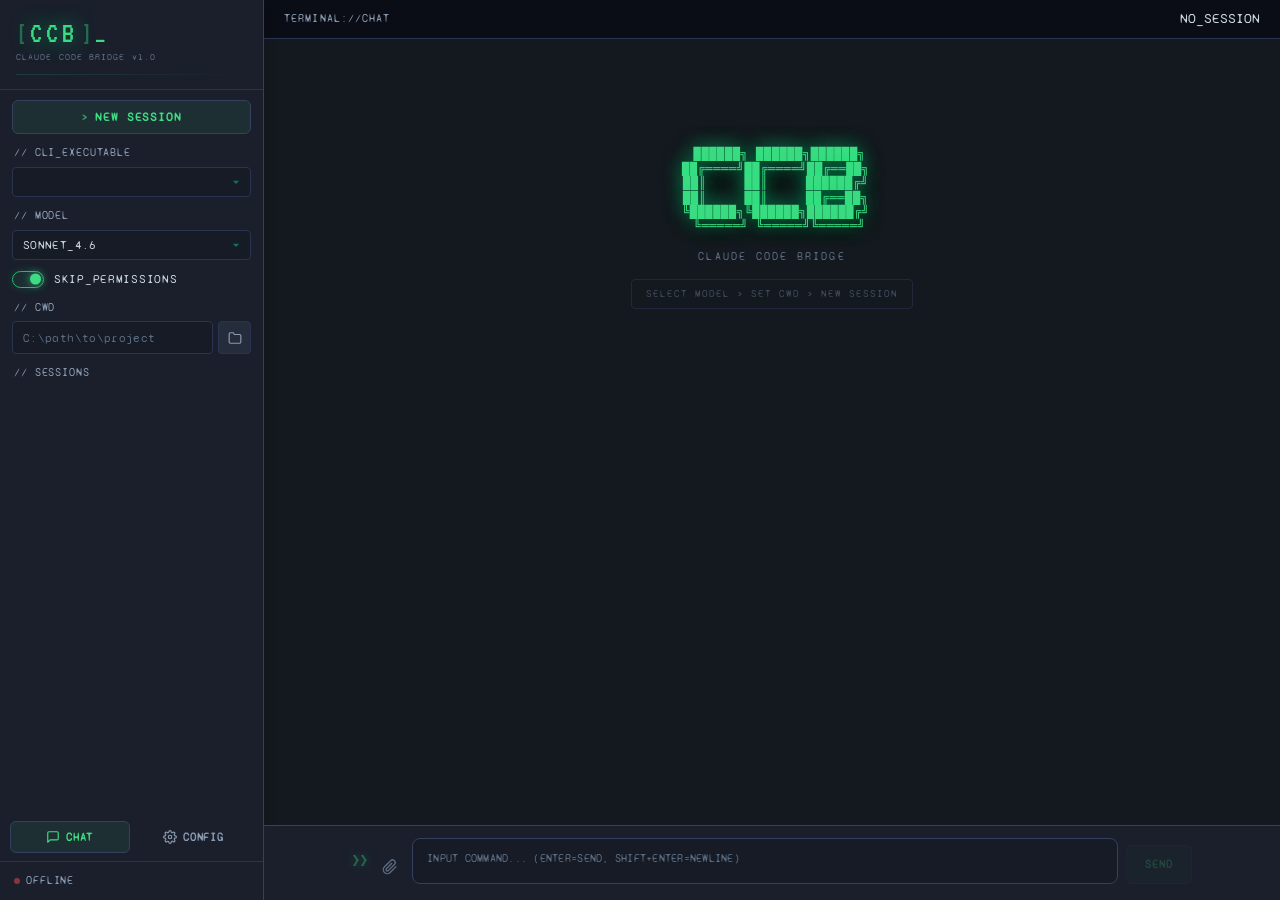
<file: gui/static/index.html>
<!DOCTYPE html>
<html lang="zh-CN">
<head>
  <meta charset="UTF-8">
  <meta name="viewport" content="width=device-width, initial-scale=1.0">
  <title>CCB GUI</title>
  <link rel="preconnect" href="https://fonts.googleapis.com">
  <link rel="preconnect" href="https://fonts.gstatic.com" crossorigin>
  <link href="https://fonts.googleapis.com/css2?family=Syne:wght@400;500;600;700;800&family=Syne+Mono&family=VT323&display=swap" rel="stylesheet">
  <link rel="stylesheet" href="/static/style.css">
</head>
<body>
  <div class="scanlines" aria-hidden="true"></div>
  <div class="crt-vignette" aria-hidden="true"></div>

  <div class="app">
    <!-- 侧边栏 -->
    <aside class="sidebar">
      <div class="sidebar-header">
        <div class="logo-row">
          <span class="logo-bracket">[</span>
          <span class="logo-text">CCB</span>
          <span class="logo-bracket">]</span>
          <span class="logo-cursor">_</span>
        </div>
        <p class="logo-sub">CLAUDE CODE BRIDGE v1.0</p>
        <div class="header-line"></div>
      </div>

      <!-- 新建会话 -->
      <div class="sidebar-section">
        <button id="btn-new-session" class="btn btn-primary">
          <span class="btn-prefix">&gt;</span> NEW SESSION
        </button>
      </div>

      <!-- CLI 选择 -->
      <div class="sidebar-section">
        <label class="field-label">// CLI_EXECUTABLE</label>
        <select id="cli-select" class="select"></select>
      </div>

      <!-- 模型选择 -->
      <div class="sidebar-section">
        <label class="field-label">// MODEL</label>
        <select id="model-select" class="select">
          <option value="claude-opus-4-6">OPUS_4.6</option>
          <option value="claude-sonnet-4-6" selected>SONNET_4.6</option>
          <option value="claude-haiku-4-6">HAIKU_4.6</option>
        </select>
      </div>

      <!-- 权限模式 -->
      <div class="sidebar-section">
        <label class="toggle-label">
          <span class="toggle-track">
            <input type="checkbox" id="skip-permissions" checked>
            <span class="toggle-indicator"></span>
          </span>
          <span class="toggle-text">SKIP_PERMISSIONS</span>
        </label>
      </div>

      <!-- 工作目录 -->
      <div class="sidebar-section">
        <label class="field-label">// CWD</label>
        <div class="cwd-wrapper">
          <input id="cwd-input" type="text" class="input cwd-input" placeholder="C:\path\to\project">
          <button id="btn-browse" class="btn-browse" title="浏览目录">
            <svg viewBox="0 0 24 24" width="14" height="14" fill="none" stroke="currentColor" stroke-width="2"><path d="M22 19a2 2 0 0 1-2 2H4a2 2 0 0 1-2-2V5a2 2 0 0 1 2-2h5l2 3h9a2 2 0 0 1 2 2z"></path></svg>
          </button>
        </div>
      </div>

      <!-- 历史会话 -->
      <div class="sidebar-section session-section">
        <label class="field-label">// SESSIONS</label>
        <div id="session-list" class="session-list"></div>
      </div>

      <!-- 导航 -->
      <nav class="nav">
        <button class="nav-btn active" data-page="chat">
          <svg viewBox="0 0 24 24" fill="none" stroke="currentColor" stroke-width="2" stroke-linecap="round" stroke-linejoin="round"><path d="M21 15a2 2 0 0 1-2 2H7l-4 4V5a2 2 0 0 1 2-2h14a2 2 0 0 1 2 2z"></path></svg>
          <span>CHAT</span>
        </button>
        <button class="nav-btn" data-page="config">
          <svg viewBox="0 0 24 24" fill="none" stroke="currentColor" stroke-width="2" stroke-linecap="round" stroke-linejoin="round"><circle cx="12" cy="12" r="3"></circle><path d="M19.4 15a1.65 1.65 0 0 0 .33 1.82l.06.06a2 2 0 0 1 0 2.83 2 2 0 0 1-2.83 0l-.06-.06a1.65 1.65 0 0 0-1.82-.33 1.65 1.65 0 0 0-1 1.51V21a2 2 0 0 1-2 2 2 2 0 0 1-2-2v-.09A1.65 1.65 0 0 0 9 19.4a1.65 1.65 0 0 0-1.82.33l-.06.06a2 2 0 0 1-2.83 0 2 2 0 0 1 0-2.83l.06-.06A1.65 1.65 0 0 0 4.68 15a1.65 1.65 0 0 0-1.51-1H3a2 2 0 0 1-2-2 2 2 0 0 1 2-2h.09A1.65 1.65 0 0 0 4.6 9a1.65 1.65 0 0 0-.33-1.82l-.06-.06a2 2 0 0 1 0-2.83 2 2 0 0 1 2.83 0l.06.06A1.65 1.65 0 0 0 9 4.68a1.65 1.65 0 0 0 1-1.51V3a2 2 0 0 1 2-2 2 2 0 0 1 2 2v.09a1.65 1.65 0 0 0 1 1.51 1.65 1.65 0 0 0 1.82-.33l.06-.06a2 2 0 0 1 2.83 0 2 2 0 0 1 0 2.83l-.06.06A1.65 1.65 0 0 0 19.4 9a1.65 1.65 0 0 0 1.51 1H21a2 2 0 0 1 2 2 2 2 0 0 1-2 2h-.09a1.65 1.65 0 0 0-1.51 1z"></path></svg>
          <span>CONFIG</span>
        </button>
      </nav>

      <!-- 状态栏 -->
      <div class="status-bar">
        <div id="connection-status" class="conn-status">
          <span class="status-dot offline"></span>
          <span class="status-text">OFFLINE</span>
        </div>
        <div id="cost-display" style="display:none" class="cost-row">
          <span class="cost-label">COST</span>
          <span class="cost-value">$<span id="cost-value">0.0000</span></span>
        </div>
      </div>
    </aside>

    <!-- 主内容 -->
    <main class="main">
      <!-- 对话页 -->
      <div id="page-chat" class="page active">
        <div class="chat-topbar">
          <span class="topbar-label">TERMINAL://CHAT</span>
          <span id="topbar-model" class="topbar-model">NO_SESSION</span>
        </div>
        <div id="messages" class="messages">
          <div class="welcome-msg">
            <pre class="welcome-art">
  ██████╗ ██████╗██████╗
 ██╔════╝██╔════╝██╔══██╗
 ██║     ██║     ██████╔╝
 ██║     ██║     ██╔══██╗
 ╚██████╗╚██████╗██████╔╝
  ╚═════╝ ╚═════╝╚═════╝</pre>
            <p class="welcome-sub">CLAUDE CODE BRIDGE</p>
            <p class="welcome-hint">SELECT MODEL &gt; SET CWD &gt; NEW SESSION</p>
          </div>
        </div>
        <div class="input-area">
          <div id="attachments-bar" class="attachments-bar" style="display:none"></div>
          <div class="input-wrapper">
            <span class="input-prompt">&gt;&gt;</span>
            <button id="btn-attach" class="btn-attach" title="添加文件">
              <svg viewBox="0 0 24 24" width="16" height="16" fill="none" stroke="currentColor" stroke-width="2"><path d="M21.44 11.05l-9.19 9.19a6 6 0 0 1-8.49-8.49l9.19-9.19a4 4 0 0 1 5.66 5.66l-9.2 9.19a2 2 0 0 1-2.83-2.83l8.49-8.48"></path></svg>
            </button>
            <textarea id="message-input" placeholder="INPUT COMMAND... (ENTER=SEND, SHIFT+ENTER=NEWLINE)" rows="1"></textarea>
            <div class="input-actions">
              <button id="btn-send" class="btn-send" disabled>SEND</button>
              <button id="btn-stop" class="btn-stop">STOP</button>
            </div>
          </div>
          <input type="file" id="file-input" multiple style="display:none">
        </div>
      </div>

      <!-- 配置页 -->
      <div id="page-config" class="page config-page">
        <div class="chat-topbar">
          <span class="topbar-label">TERMINAL://CONFIG</span>
        </div>
        <div class="config-inner">
          <section class="config-section">
            <h3 class="config-title"><span class="title-prefix">[01]</span> ENV_VARS</h3>
            <div class="config-card">
              <div id="env-fields"></div>
              <button id="btn-save-env" class="btn-save">
                <span class="btn-prefix">&gt;</span> WRITE_CONFIG
              </button>
            </div>
          </section>
          <section class="config-section">
            <h3 class="config-title"><span class="title-prefix">[02]</span> SKILLS</h3>
            <div id="skills-list" class="config-card">
              <p class="empty-state">LOADING...</p>
            </div>
          </section>
          <section class="config-section">
            <h3 class="config-title"><span class="title-prefix">[03]</span> AGENTS</h3>
            <div id="agents-list" class="config-card">
              <p class="empty-state">LOADING...</p>
            </div>
          </section>
        </div>
      </div>
    </main>
  </div>

  <!-- 目录选择器弹窗 -->
  <div id="dir-picker-overlay" class="picker-overlay" style="display:none">
    <div class="picker-modal">
      <div class="picker-header">
        <span class="picker-title">// SELECT_DIRECTORY</span>
        <button id="picker-close" class="picker-close">[X]</button>
      </div>
      <div class="picker-path">
        <button id="picker-up" class="picker-up" title="上级目录">
          <svg viewBox="0 0 24 24" width="14" height="14" fill="none" stroke="currentColor" stroke-width="2"><polyline points="15 18 9 12 15 6"></polyline></svg>
          <span>UP</span>
        </button>
        <span id="picker-current-path" class="picker-current">/</span>
      </div>
      <div id="picker-list" class="picker-list"></div>
      <div class="picker-footer">
        <button id="picker-select" class="btn btn-primary" style="width:auto; padding:8px 24px;">
          <span class="btn-prefix">&gt;</span> SELECT
        </button>
      </div>
    </div>
  </div>

  <script src="/static/app.js"></script>
</body>
</html>
</file>
<file: static/style.css>
/* CC Bridge — Phosphor Terminal Aesthetic */

*, *::before, *::after {
  margin: 0; padding: 0;
  box-sizing: border-box;
}

:root {
  color-scheme: dark;

  /* ── 背景层次 (仿 VSCode 中灰深色，不是纯黑) ── */
  --bg-void:     #14181f;   /* 最底层 */
  --bg-deep:     #1a1f2b;   /* 侧边栏 */
  --bg-surface:  #1e2432;   /* 卡片/面板 */
  --bg-raised:   #252d3d;   /* 悬浮/代码块 */
  --bg-hover:    #2c3548;   /* hover 状态 */
  --bg-input:    #161b26;   /* 输入框 */

  /* ── 边框 (实色，清晰可见) ── */
  --border-dim:  #2a3450;   /* 次要边框 */
  --border:      #354060;   /* 常规边框 */
  --border-glow: #3eb489;   /* 高亮边框 */

  /* ── 绿色强调色 (只用于交互元素，不用于正文) ── */
  --green:       #3ddc84;
  --green-dim:   #2eb574;
  --green-faint: rgba(61, 220, 132, 0.08);
  --green-glow:  0 0 12px rgba(61, 220, 132, 0.22);
  --accent-rgb:  0, 255, 150;   /* 霓虹色调，亮色主题下替换为深绿 */

  --cyan:        #56d0e8;
  --cyan-dim:    #56d0e8;

  --amber:       #e8a730;
  --red:         #f05050;
  --red-dim:     rgba(240, 80, 80, 0.5);

  /* ── 文字 (中性白灰，高对比，不带色彩) ── */
  --text-bright: #e4eaf2;   /* 标题/高亮文字  ~11:1 */
  --text-base:   #c8d3de;   /* 正文          ~8:1  */
  --text-muted:  #8a9bb0;   /* 次要文字      ~4.5:1 */
  --text-ghost:  #5c6d82;   /* 辅助/placeholder */

  --code-bg:     #161b26;
  --tool-bg:     #1a1f2b;

  --font-ui:    'Syne', system-ui, sans-serif;
  --font-mono:  'Syne Mono', 'JetBrains Mono', 'Share Tech Mono', Consolas, monospace;
  --font-retro: 'VT323', var(--font-mono);
  --ui-scale: 1;

  --ease-spring: cubic-bezier(0.34, 1.56, 0.64, 1);
  --ease-out:    cubic-bezier(0.4, 0, 0.2, 1);
  --t-fast:  0.12s;
  --t-base:  0.22s;

  --radius-xl: 14px;
  --radius-lg: 10px;
  --radius:     8px;
  --radius-sm:  6px;
  --radius-xs:  4px;

  --sidebar-w: 264px;
}

html.light-theme {
  color-scheme: light;

  --bg-void:     #f5f6f9;
  --bg-deep:     #edeef2;
  --bg-surface:  #ffffff;
  --bg-raised:   #f0f1f5;
  --bg-hover:    #e6e8ed;
  --bg-input:    #f8f8fb;

  --border-dim:  #e1e3e9;
  --border:      #cdd1d9;
  --border-glow: #0e9464;

  --green:       #0e9464;
  --green-dim:   #12a572;
  --green-faint: rgba(14, 148, 100, 0.06);
  --green-glow:  0 0 0 3px rgba(14, 148, 100, 0.09);
  --accent-rgb:  14, 148, 100;

  --cyan:        #0884a4;
  --cyan-dim:    #0884a4;

  --amber:       #b07c14;
  --red:         #d63a48;
  --red-dim:     rgba(214, 58, 72, 0.38);

  --text-bright: #191c24;
  --text-base:   #3b4150;
  --text-muted:  #6b7182;
  --text-ghost:  #9ca1ae;

  --code-bg:     #f3f4f7;
  --tool-bg:     #f7f8fa;
}

/* ─── Base ──────────────────────────────────────────────────── */
html, body {
  height: 100%;
  font-family: var(--font-mono);
  font-size: 14px;
  line-height: 1.6;
  background: var(--bg-void);
  color: var(--text-base);
  overflow: hidden;
  -webkit-font-smoothing: antialiased;
}

::-webkit-scrollbar { width: 4px; height: 4px; }
::-webkit-scrollbar-track { background: transparent; }
::-webkit-scrollbar-thumb { background: rgba(var(--accent-rgb),0.12); border-radius: 2px; }
::-webkit-scrollbar-thumb:hover { background: var(--green-dim); }

/* ─── CRT Effects (减弱至基本不可见) ───────────────────────── */
.scanlines {
  display: none;
}

.crt-vignette {
  display: none;
}

/* ─── Layout ────────────────────────────────────────────────── */
.app {
  display: flex;
  height: 100vh;
  position: relative;
}

/* ─── Sidebar ───────────────────────────────────────────────── */
.sidebar {
  width: var(--sidebar-w);
  min-width: var(--sidebar-w);
  background: var(--bg-deep);
  border-right: 1px solid var(--border);
  display: flex;
  flex-direction: column;
  overflow: hidden;
  position: relative;
  z-index: 1;
  box-shadow: 2px 0 12px rgba(0, 0, 0, 0.12);
  transition: width var(--t-base), min-width var(--t-base), transform var(--t-base);
}

body.sidebar-collapsed .sidebar {
  width: 0;
  min-width: 0;
  flex-basis: 0;
  border-right: 0;
  box-shadow: none;
}

body.sidebar-collapsed .main {
  width: 100%;
  flex-basis: 100%;
}

/* ─── Sidebar Header ────────────────────────────────────────── */
.sidebar-header {
  padding: 18px 16px 14px;
  border-bottom: 1px solid var(--border-dim);
}

.sidebar-title-row {
  display: flex;
  align-items: center;
  justify-content: space-between;
  gap: 10px;
  margin-bottom: 4px;
}

.header-actions {
  display: inline-flex;
  align-items: center;
  gap: 6px;
  flex-shrink: 0;
}

.logo-row {
  display: flex;
  align-items: baseline;
  gap: 3px;
  min-width: 0;
}

.logo-bracket {
  font-family: var(--font-retro);
  font-size: 28px;
  color: var(--green-dim);
  opacity: 0.5;
  line-height: 1;
}

.logo-text {
  font-family: var(--font-retro);
  font-size: 30px;
  color: var(--green);
  letter-spacing: 4px;
  line-height: 1;
  text-shadow: 0 0 20px rgba(var(--accent-rgb),0.6), 0 0 40px rgba(var(--accent-rgb),0.2);
}

.logo-cursor {
  font-family: var(--font-retro);
  font-size: 26px;
  color: var(--green);
  animation: blink 1.1s step-end infinite;
  line-height: 1;
}

@keyframes blink {
  0%, 100% { opacity: 1; }
  50%       { opacity: 0; }
}

.logo-sub {
  font-family: var(--font-mono);
  font-size: 9px;
  color: var(--text-ghost);
  letter-spacing: 0.12em;
  margin-top: 2px;
}

.header-line {
  height: 1px;
  margin-top: 10px;
  background: linear-gradient(90deg, var(--green-dim) 0%, transparent 100%);
  opacity: 0.2;
}

/* ─── Sidebar Section ───────────────────────────────────────── */
.sidebar-section { padding: 10px 12px 0; }

.compact-runtime-section {
  padding-top: 8px;
}

.runtime-panel {
  border: 1px solid var(--border-dim);
  border-radius: var(--radius-xs);
  background: rgba(255,255,255,0.015);
}

.runtime-summary {
  min-height: 32px;
  display: grid;
  grid-template-columns: auto minmax(0, 1fr) auto;
  align-items: center;
  gap: 8px;
  padding: 7px 9px;
  color: var(--text-base);
  cursor: pointer;
  font-family: var(--font-mono);
  font-size: 11px;
  list-style: none;
}

.runtime-summary::-webkit-details-marker {
  display: none;
}

.runtime-summary::before {
  content: '▸';
  color: var(--green);
}

.runtime-panel[open] .runtime-summary::before {
  content: '▾';
}

.runtime-summary span:first-child {
  min-width: 0;
  white-space: nowrap;
}

.runtime-summary-value {
  color: var(--text-ghost);
  font-size: 9px;
  white-space: nowrap;
}

.runtime-panel-body {
  display: grid;
  gap: 7px;
  padding: 2px 9px 10px;
  min-width: 0;
}

.runtime-panel-body .field-label {
  margin: 4px 0 -2px;
  padding-left: 0;
  font-size: 10px;
}

.runtime-toggle {
  margin-top: 4px;
}

.field-label {
  display: block;
  font-family: var(--font-mono);
  font-size: 11px;
  font-weight: 500;
  color: var(--text-muted);
  letter-spacing: 0.08em;
  margin-bottom: 5px;
  padding-left: 2px;
}

/* ─── Toggle ────────────────────────────────────────────────── */
.toggle-label {
  display: flex !important;
  align-items: center;
  gap: 10px;
  cursor: pointer;
}

.toggle-track {
  position: relative;
  width: 32px; height: 17px;
  flex-shrink: 0;
}

.toggle-track input[type="checkbox"] {
  opacity: 0; width: 0; height: 0;
  position: absolute;
}

.toggle-indicator {
  position: absolute; inset: 0;
  background: var(--bg-raised);
  border: 1px solid var(--border);
  border-radius: 9px;
  transition: all var(--t-base) var(--ease-out);
  cursor: pointer;
}

.toggle-indicator::after {
  content: '';
  position: absolute;
  left: 2px; top: 50%;
  transform: translateY(-50%);
  width: 11px; height: 11px;
  background: var(--text-muted);
  border-radius: 50%;
  transition: all var(--t-base) var(--ease-spring);
}

.toggle-track input:checked ~ .toggle-indicator {
  background: var(--green-faint);
  border-color: var(--green-dim);
  box-shadow: 0 0 8px rgba(var(--accent-rgb),0.15);
}

.toggle-track input:checked ~ .toggle-indicator::after {
  left: calc(100% - 13px);
  background: var(--green);
  box-shadow: 0 0 8px var(--green-dim);
}

.toggle-text {
  font-family: var(--font-mono);
  font-size: 12px;
  color: var(--text-base);
  letter-spacing: 0.06em;
}

.icon-toggle {
  width: 34px;
  height: 34px;
  display: inline-flex;
  align-items: center;
  justify-content: center;
  background: var(--bg-raised);
  border: 1px solid var(--border-dim);
  border-radius: var(--radius-xs);
  color: var(--text-base);
  cursor: pointer;
  padding: 0;
  transition: all var(--t-fast);
  flex-shrink: 0;
}

.icon-toggle:hover {
  background: var(--green-faint);
  border-color: var(--green-dim);
  color: var(--green);
}

.icon-toggle > span:not(.theme-toggle-icon) {
  font-family: var(--font-mono);
  font-size: 14px;
  font-weight: 700;
}

.theme-toggle {
  width: 34px;
  height: 34px;
}

.theme-toggle-icon {
  width: 18px;
  height: 18px;
  display: inline-flex;
  align-items: center;
  justify-content: center;
  flex-shrink: 0;
}

.theme-icon-moon { display: none; }
.theme-icon-sun { display: block; }
html.light-theme .theme-icon-moon { display: block; }
html.light-theme .theme-icon-sun { display: none; }

/* ─── Buttons ───────────────────────────────────────────────── */
.btn {
  display: inline-flex;
  align-items: center;
  justify-content: center;
  gap: 6px;
  padding: 9px 16px;
  border: 1px solid transparent;
  border-radius: var(--radius-sm);
  font-size: 12px;
  font-weight: 600;
  font-family: var(--font-mono);
  cursor: pointer;
  transition: all var(--t-base) var(--ease-out);
  outline: none;
  letter-spacing: 0.08em;
}

.btn-prefix {
  color: inherit;
  opacity: 0.6;
}

.btn-primary {
  width: 100%;
  background: var(--green-faint);
  color: var(--green);
  border-color: var(--border);
}

.btn-primary:hover {
  background: rgba(var(--accent-rgb), 0.11);
  border-color: var(--green-dim);
  box-shadow: var(--green-glow);
  transform: translateY(-1px);
}

.btn-primary:active { transform: translateY(0); }

.btn:disabled {
  opacity: 0.3; cursor: not-allowed;
  transform: none !important; box-shadow: none !important;
}

/* ─── Inputs & Selects ──────────────────────────────────────── */
.input, .select {
  width: 100%;
  background: var(--bg-input);
  border: 1px solid var(--border-dim);
  border-radius: var(--radius-xs);
  padding: 7px 10px;
  font-size: 12px;
  font-family: var(--font-mono);
  color: var(--text-base);
  outline: none;
  letter-spacing: 0.03em;
  transition: all var(--t-fast);
}

.input:focus, .select:focus {
  border-color: var(--green-dim);
  background-color: rgba(var(--accent-rgb),0.02);
  box-shadow: 0 0 0 2px rgba(var(--accent-rgb),0.05);
  color: var(--text-bright);
}

.input::placeholder { color: var(--text-ghost); }
.input:disabled { opacity: 0.4; cursor: not-allowed; }

.select {
  appearance: none;
  background-image: url("data:image/svg+xml,%3Csvg xmlns='http://www.w3.org/2000/svg' width='10' height='10' fill='%2300ff96' viewBox='0 0 16 16'%3E%3Cpath d='M8 11L3 6h10l-5 5z' opacity='0.4'/%3E%3C/svg%3E");
  background-repeat: no-repeat;
  background-position: right 9px center;
  padding-right: 26px;
  cursor: pointer;
}

html.light-theme .select {
  background-image: url("data:image/svg+xml,%3Csvg xmlns='http://www.w3.org/2000/svg' width='10' height='10' fill='%2312a572' viewBox='0 0 16 16'%3E%3Cpath d='M8 11L3 6h10l-5 5z' opacity='0.7'/%3E%3C/svg%3E");
}

.select option { background: var(--bg-raised); color: var(--text-base); }

/* ─── Session List ──────────────────────────────────────────── */
.session-section {
  flex: 1; overflow: hidden;
  display: flex; flex-direction: column; min-height: 0;
}

.session-list {
  flex: 1; overflow-y: auto;
  padding: 2px 2px; margin-top: 3px;
}

.session-search {
  margin-top: 5px;
  margin-bottom: 5px;
  font-size: 12px;
}

.session-empty {
  font-size: 10px; color: var(--text-ghost);
  padding: 10px 6px; letter-spacing: 0.06em;
}

.session-group {
  margin-bottom: 4px;
}

.session-group-header {
  width: 100%;
  display: grid;
  grid-template-columns: 14px minmax(0, 1fr) auto;
  align-items: center;
  gap: 6px;
  padding: 7px 6px;
  border: 1px solid transparent;
  border-radius: var(--radius-xs);
  background: transparent;
  color: var(--text-base);
  cursor: pointer;
  font-family: var(--font-mono);
  text-align: left;
  transition: all var(--t-fast);
}

.session-group-header:hover {
  background: var(--bg-raised);
  border-color: var(--border-dim);
}

.session-group.open > .session-group-header {
  color: var(--text-bright);
}

.session-group-chevron {
  color: var(--green);
  font-size: 11px;
  line-height: 1;
  text-align: center;
}

.session-group-main {
  min-width: 0;
  display: flex;
  flex-direction: column;
  gap: 1px;
}

.session-group-title {
  font-size: 11.5px;
  color: var(--text-base);
  white-space: nowrap;
  overflow: hidden;
  text-overflow: ellipsis;
}

.session-group-path {
  font-size: 9.5px;
  color: var(--text-ghost);
  white-space: nowrap;
  overflow: hidden;
  text-overflow: ellipsis;
}

.session-group-meta {
  color: var(--text-muted);
  font-size: 9.5px;
  white-space: nowrap;
}

.session-group-body {
  margin-top: 2px;
  padding-left: 12px;
  border-left: 1px solid var(--border-dim);
}

.session-item {
  display: flex; align-items: center; gap: 4px;
  padding: 7px 7px;
  border-radius: var(--radius-xs);
  cursor: pointer;
  transition: background var(--t-fast);
  margin-bottom: 1px;
  border-left: 2px solid transparent;
}

.session-item:hover { background: var(--bg-raised); }

.session-item.active {
  background: var(--green-faint);
  border-left-color: var(--green);
}

.session-item-main { flex: 1; min-width: 0; }

.session-item-title {
  font-size: 12px; font-family: var(--font-mono);
  color: var(--text-base);
  white-space: nowrap; overflow: hidden; text-overflow: ellipsis;
  letter-spacing: 0.02em;
}

.session-item.active .session-item-title { color: var(--green); }

.session-item-meta {
  font-size: 10.5px; color: var(--text-muted);
  margin-top: 1px; letter-spacing: 0.04em;
}

.session-item-actions { display: flex; gap: 2px; }

.session-item-delete,
.session-item-rename {
  background: none; border: none;
  color: var(--text-ghost); font-size: 14px;
  cursor: pointer; padding: 0 3px;
  opacity: 0; transition: all var(--t-fast);
  border-radius: 3px; line-height: 1;
}

.session-item:hover .session-item-delete,
.session-item:hover .session-item-rename { opacity: 1; }
.session-item-delete:hover { color: var(--red); background: rgba(255,64,64,0.1); }
.session-item-rename:hover { color: var(--amber); background: rgba(255,191,71,0.1); }

/* ─── Nav ───────────────────────────────────────────────────── */
.nav {
  padding: 8px 10px;
  display: grid;
  grid-template-columns: repeat(auto-fit, minmax(72px, 1fr));
  gap: 4px;
}

.nav-btn {
  display: flex; align-items: center; justify-content: center; gap: 6px;
  padding: 8px 8px;
  border: 1px solid transparent;
  border-radius: var(--radius-sm);
  background: transparent;
  color: var(--text-muted);
  font-size: 11px;
  font-family: var(--font-mono);
  font-weight: 600;
  letter-spacing: 0.06em;
  cursor: pointer;
  transition: all var(--t-fast);
  min-width: 0;
}

.nav-btn span { overflow: hidden; text-overflow: ellipsis; white-space: nowrap; }

.nav-btn:hover {
  background: var(--bg-raised);
  color: var(--text-base);
  border-color: var(--border-dim);
}

.nav-btn.active {
  background: var(--green-faint);
  color: var(--green);
  border-color: var(--border);
}

.nav-btn svg { width: 14px; height: 14px; flex-shrink: 0; }

/* ─── Status Bar ────────────────────────────────────────────── */
.status-bar {
  padding: 10px 14px;
  border-top: 1px solid var(--border-dim);
}

.conn-status {
  display: flex; align-items: center; gap: 6px;
  font-family: var(--font-mono); font-size: 11px; letter-spacing: 0.08em;
}

.status-dot {
  width: 6px; height: 6px; border-radius: 50%;
  flex-shrink: 0;
}

.status-dot.online {
  background: var(--green);
  box-shadow: 0 0 8px var(--green-dim);
  animation: pulse 2s infinite;
}

@keyframes pulse {
  0%, 100% { box-shadow: 0 0 6px var(--green-dim); }
  50%       { box-shadow: 0 0 14px var(--green), 0 0 28px rgba(var(--accent-rgb),0.3); }
}

.status-dot.offline { background: var(--red); opacity: 0.5; }
.status-text { color: var(--text-muted); }

.cost-row {
  display: flex; align-items: center; gap: 8px;
  margin-top: 5px; font-family: var(--font-mono); font-size: 11px;
}

.cost-label { color: var(--text-ghost); letter-spacing: 0.08em; }
.cost-value { color: var(--amber); letter-spacing: 0.04em; }

/* ─── Main ──────────────────────────────────────────────────── */
.main {
  flex: 1; display: flex; flex-direction: column;
  min-width: 0; background: var(--bg-void);
  position: relative;
}

/* ─── Top Bar ───────────────────────────────────────────────── */
.chat-topbar {
  display: flex; align-items: center; justify-content: space-between;
  gap: 8px;
  padding: 8px 20px;
  border-bottom: 1px solid var(--border-dim);
  background: rgba(4, 8, 16, 0.6);
  backdrop-filter: blur(4px);
  position: relative; z-index: 2;
  flex-shrink: 0;
}

.topbar-label {
  font-family: var(--font-mono);
  font-size: 11px;
  color: var(--text-muted);
  letter-spacing: 0.1em;
}

.topbar-meta {
  display: flex;
  align-items: center;
  justify-content: flex-end;
  gap: 8px;
  min-width: 0;
  margin-left: auto;
  font-family: var(--font-mono);
  font-size: 11px;
  letter-spacing: 0.04em;
}

.topbar-meta-item {
  display: inline-flex;
  align-items: center;
  gap: 4px;
  min-width: 0;
  color: var(--text-ghost);
  white-space: nowrap;
}

.topbar-meta-key::after {
  content: ':';
}

.topbar-meta-value {
  color: var(--green-dim);
  overflow: hidden;
  text-overflow: ellipsis;
  max-width: 180px;
}

.topbar-session-copy {
  border: 0;
  background: transparent;
  padding: 0;
  font: inherit;
  letter-spacing: inherit;
  cursor: pointer;
}

.topbar-session-copy:not(:disabled):hover {
  color: var(--amber);
  text-decoration: underline;
  text-underline-offset: 2px;
}

.topbar-session-copy:disabled {
  cursor: default;
  opacity: 0.55;
}

#topbar-session-id {
  max-width: 96px;
}

#topbar-cli {
  max-width: 90px;
}

.topbar-status-summary {
  display: inline-flex;
  align-items: center;
  gap: 8px;
  min-width: 0;
  font-family: var(--font-mono);
  font-size: 11px;
  letter-spacing: 0.04em;
  color: var(--text-ghost);
}

.topbar-status-item {
  color: var(--amber);
  white-space: nowrap;
}

.sidebar-collapse-action {
  display: inline-flex;
  align-items: center;
  justify-content: center;
  width: 24px;
  min-width: 24px;
}

.topbar-action {
  margin-left: 10px;
  border: 1px solid var(--border-dim);
  border-radius: var(--radius-xs);
  background: transparent;
  color: var(--text-muted);
  font-family: var(--font-mono);
  font-size: 10px;
  letter-spacing: 0.08em;
  padding: 4px 7px;
  cursor: pointer;
}

.topbar-action:hover { border-color: var(--amber); color: var(--amber); }

/* ─── Page ──────────────────────────────────────────────────── */
.page {
  display: none; flex: 1; flex-direction: column;
  overflow: hidden; position: relative; z-index: 1;
}

.page.active { display: flex; }

/* ─── Messages ──────────────────────────────────────────────── */
.messages {
  flex: 1; overflow-y: auto;
  padding: 28px 24px;
  scroll-behavior: smooth;
}

/* ─── Welcome ───────────────────────────────────────────────── */
.welcome-msg {
  display: flex; flex-direction: column; align-items: center;
  justify-content: center; gap: 14px;
  padding: 80px 20px 60px;
  text-align: center;
}

.welcome-art {
  font-family: var(--font-mono);
  font-size: 12px;
  line-height: 1.2;
  color: var(--green);
  text-shadow: 0 0 20px rgba(var(--accent-rgb),0.5);
  letter-spacing: 0.05em;
  white-space: pre;
}

.welcome-sub {
  font-family: var(--font-mono);
  font-size: 11px;
  color: var(--text-ghost);
  letter-spacing: 0.2em;
}

.welcome-hint {
  font-family: var(--font-mono);
  font-size: 10px;
  color: var(--text-ghost);
  opacity: 0.6;
  letter-spacing: 0.1em;
  padding: 6px 14px;
  border: 1px solid var(--border-dim);
  border-radius: var(--radius-xs);
}

.welcome-guide {
  display: grid;
  gap: 11px;
  justify-items: center;
  width: min(520px, 100%);
  margin-top: 4px;
  padding: 16px 18px;
  border: 1px solid var(--border);
  border-radius: var(--radius-sm);
  background: color-mix(in srgb, var(--bg-surface) 86%, transparent);
  box-shadow: 0 16px 42px rgba(0,0,0,0.22);
}

.welcome-guide-title {
  font-family: var(--font-mono);
  font-size: 12px;
  font-weight: 700;
  color: var(--text-bright);
  letter-spacing: 0.08em;
}

.welcome-guide-steps {
  display: flex;
  flex-wrap: wrap;
  justify-content: center;
  gap: 8px;
  color: var(--text-base);
  font-family: var(--font-mono);
  font-size: 11px;
  line-height: 1.5;
}

.welcome-guide-steps span {
  display: inline-flex;
  align-items: center;
  gap: 8px;
  white-space: nowrap;
}

.welcome-guide-steps span:not(:last-child)::after {
  content: '>';
  color: var(--green);
  opacity: 0.8;
}

.welcome-action {
  display: inline-flex;
  align-items: center;
  gap: 6px;
  padding: 8px 18px;
  border: 1px solid var(--green-dim);
  border-radius: var(--radius-xs);
  background: var(--green-faint);
  color: var(--green);
  font-family: var(--font-mono);
  font-size: 11px;
  font-weight: 700;
  cursor: pointer;
  transition: all var(--t-fast);
}

.welcome-action:hover {
  background: rgba(var(--accent-rgb),0.13);
  border-color: var(--green);
  transform: translateY(-1px);
}

/* ─── Message ───────────────────────────────────────────────── */
.message {
  max-width: 840px; margin: 0 auto 16px;
  display: flex; gap: 12px;
  animation: msgIn var(--t-base) var(--ease-out) both;
}

@keyframes msgIn {
  from { opacity: 0; transform: translateY(8px); }
  to   { opacity: 1; transform: translateY(0); }
}

.message.user { flex-direction: row-reverse; }

.avatar {
  width: 28px; height: 28px; border-radius: var(--radius-xs);
  display: flex; align-items: center; justify-content: center;
  font-family: var(--font-mono);
  font-size: 11px; font-weight: 600; flex-shrink: 0;
  letter-spacing: 0;
}

.avatar.user-avatar {
  background: linear-gradient(135deg, #0e2040, #081428);
  color: var(--cyan-dim);
  border: 1px solid rgba(0,229,255,0.12);
}

.avatar.assistant-avatar {
  background: linear-gradient(135deg, #071207, #040c04);
  color: var(--green);
  border: 1px solid var(--border-dim);
  box-shadow: 0 0 10px rgba(var(--accent-rgb),0.08);
}

.msg-bubble {
  padding: 12px 16px;
  border-radius: var(--radius-lg);
  max-width: calc(100% - 44px);
  min-width: 60px;
  border: 1px solid transparent;
}

.message.user .msg-bubble {
  background: linear-gradient(135deg, #0a1828 0%, #060e18 100%);
  border-color: rgba(0,229,255,0.07);
  border-bottom-right-radius: 3px;
}

.message.assistant .msg-bubble {
  background: linear-gradient(135deg, #060d18 0%, #040810 100%);
  border-color: var(--border-dim);
  border-bottom-left-radius: 3px;
  flex: 1; max-width: none;
  box-shadow: 0 2px 8px rgba(0, 0, 0, 0.1);
}

/* ─── System Message ────────────────────────────────────────── */
.system-msg {
  text-align: center; font-size: 11px; font-family: var(--font-mono);
  color: var(--text-muted); padding: 5px;
  max-width: 840px; margin: 1px auto;
  letter-spacing: 0.06em;
}

.system-msg.error { color: var(--red); }

/* ─── Message Content ───────────────────────────────────────── */
.msg-content {
  font-size: 14px; line-height: 1.75;
  word-wrap: break-word; overflow-wrap: break-word;
  color: var(--text-base); font-family: var(--font-mono);
}

.message.assistant .msg-content { color: var(--text-base); }

.msg-content p { margin-bottom: 9px; }
.msg-content p:last-child { margin-bottom: 0; }

.msg-content pre {
  background: var(--code-bg);
  border: 1px solid var(--border-dim);
  border-left: 2px solid var(--green-dim);
  border-radius: var(--radius-xs);
  padding: 12px 16px;
  overflow-x: auto;
  margin: 10px 0;
  font-family: var(--font-mono);
  font-size: 13px; line-height: 1.6;
  color: var(--text-base);
}

.msg-content code { font-family: var(--font-mono); font-size: 0.88em; }

.msg-content code:not(pre code) {
  background: rgba(var(--accent-rgb),0.05);
  border: 1px solid var(--border-dim);
  padding: 1px 5px; border-radius: 3px;
  color: var(--green-dim);
}

.msg-content ul, .msg-content ol { padding-left: 20px; margin: 7px 0; }
.msg-content li { margin: 4px 0; }

.msg-content h1, .msg-content h2, .msg-content h3, .msg-content h4 {
  font-family: var(--font-mono);
  font-weight: 600;
  margin: 16px 0 7px;
  color: var(--text-bright);
}

.msg-content h1 { font-size: 1.3em; }
.msg-content h2 { font-size: 1.16em; }
.msg-content h3 { font-size: 1.05em; }

.msg-content blockquote {
  border-left: 2px solid var(--green-dim);
  padding: 5px 12px; margin: 8px 0;
  color: var(--text-muted);
  background: rgba(var(--accent-rgb),0.03);
  border-radius: 0 var(--radius-xs) var(--radius-xs) 0;
}

.msg-content table {
  border-collapse: collapse;
  margin: 10px 0; font-size: 12px; width: 100%;
  font-family: var(--font-mono);
}

.msg-content th, .msg-content td {
  border: 1px solid var(--border-dim);
  padding: 7px 12px; text-align: left;
}

.msg-content th {
  background: var(--bg-raised); font-weight: 600;
  color: var(--green-dim); font-size: 10px;
  letter-spacing: 0.08em; text-transform: uppercase;
}

.msg-content a {
  color: var(--green-dim); text-decoration: none;
  border-bottom: 1px solid var(--border-dim);
  transition: all var(--t-fast);
}

.msg-content a:hover { color: var(--green); border-bottom-color: var(--green-dim); }

.msg-content hr { border: none; border-top: 1px solid var(--border-dim); margin: 16px 0; }

/* ─── Thinking Block ────────────────────────────────────────── */
.thinking-block {
  border: 1px solid var(--border-dim);
  border-radius: var(--radius-sm);
  margin: 8px 0; overflow: hidden;
  background: rgba(0, 10, 20, 0.5);
}

.thinking-header {
  padding: 8px 12px; cursor: pointer;
  display: flex; align-items: center; gap: 8px;
  font-size: 11px; font-family: var(--font-mono);
  color: var(--text-muted);
  transition: background var(--t-fast);
  user-select: none; letter-spacing: 0.08em;
}

.thinking-header:hover { background: var(--bg-raised); color: var(--text-muted); }

.thinking-arrow {
  font-size: 8px;
  transition: transform var(--t-base) var(--ease-out);
  color: var(--green-dim); opacity: 0.5;
}

.thinking-block.open .thinking-arrow { transform: rotate(90deg); }

.thinking-label { font-weight: 600; color: var(--text-muted); text-transform: uppercase; }

.thinking-preview {
  flex: 1; overflow: hidden; text-overflow: ellipsis;
  white-space: nowrap; opacity: 0.35;
}

.thinking-content {
  display: none; padding: 10px 12px;
  font-size: 12px; font-family: var(--font-mono);
  color: var(--text-base); white-space: pre-wrap;
  max-height: 280px; overflow-y: auto;
  border-top: 1px solid var(--border-dim); line-height: 1.7;
}

.thinking-block.open .thinking-content { display: block; }

/* ─── Tool Card ─────────────────────────────────────────────── */
.tool-card {
  border: 1px solid var(--border-dim);
  border-radius: var(--radius-sm);
  margin: 8px 0; overflow: hidden;
  background: var(--tool-bg);
}

.tool-header {
  background: var(--bg-raised);
  padding: 6px 12px;
  display: flex; align-items: center; gap: 7px;
  font-size: 11px; font-weight: 600;
  font-family: var(--font-mono);
  color: var(--green-dim);
  text-transform: uppercase; letter-spacing: 0.08em;
  border-bottom: 1px solid var(--border-dim);
}

.tool-header .tool-icon { width: 11px; height: 11px; opacity: 0.6; }

.tool-body {
  padding: 10px 12px;
  font-family: var(--font-mono); font-size: 12px;
  max-height: 200px; overflow-y: auto;
  white-space: pre-wrap; word-break: break-all;
  color: var(--text-base); line-height: 1.6;
}

/* ─── Typing Cursor ─────────────────────────────────────────── */
.typing-cursor::after {
  content: '\2588';
  animation: blink 0.9s step-end infinite;
  color: var(--green);
  text-shadow: 0 0 8px var(--green-dim);
  font-weight: 100;
}

/* ─── Input Area ────────────────────────────────────────────── */
.input-area {
  border-top: 1px solid var(--border);
  padding: 12px 20px 16px;
  background: var(--bg-deep);
  position: relative; z-index: 2;
  flex-shrink: 0;
}

.slash-command-panel {
  position: absolute;
  left: 50%;
  bottom: calc(100% - 8px);
  width: min(840px, calc(100% - 40px));
  max-height: 320px;
  transform: translateX(-50%);
  overflow-y: auto;
  background: var(--bg-surface);
  border: 1px solid var(--border);
  border-radius: var(--radius);
  box-shadow: 0 18px 54px rgba(0,0,0,0.46);
  padding: 6px;
  z-index: 20;
}

.slash-command-item {
  width: 100%;
  min-height: 42px;
  display: grid;
  grid-template-columns: 180px 1fr;
  align-items: center;
  gap: 14px;
  padding: 8px 10px;
  background: transparent;
  border: 1px solid transparent;
  border-radius: var(--radius-xs);
  color: var(--text-base);
  cursor: pointer;
  font-family: var(--font-mono);
  text-align: left;
}

.slash-command-item:hover,
.slash-command-item.active {
  background: var(--green-faint);
  border-color: var(--border-dim);
}

.slash-command-name {
  color: var(--green);
  font-size: 12px;
  white-space: nowrap;
}

.slash-command-desc {
  color: var(--text-muted);
  font-size: 11px;
  line-height: 1.45;
  overflow: hidden;
  text-overflow: ellipsis;
  white-space: nowrap;
}

.slash-command-empty {
  padding: 14px;
  color: var(--text-ghost);
  font-size: 11px;
  text-align: center;
  font-family: var(--font-mono);
}

/* 消息右键菜单 */
.msg-context-menu {
  position: fixed;
  z-index: 50;
  min-width: 120px;
  background: var(--bg-surface);
  border: 1px solid var(--border);
  border-radius: var(--radius);
  box-shadow: 0 18px 54px rgba(0,0,0,0.46);
  padding: 4px;
}

.msg-context-item {
  width: 100%;
  display: block;
  padding: 7px 12px;
  background: transparent;
  border: 1px solid transparent;
  border-radius: var(--radius-xs);
  color: var(--text-base);
  cursor: pointer;
  font-family: var(--font-mono);
  font-size: 12px;
  text-align: left;
}

.msg-context-item:hover {
  background: var(--green-faint);
  border-color: var(--border-dim);
}

/* 设置页：版本检查行 */
.update-check-row {
  display: flex;
  align-items: center;
  gap: 12px;
}

.app-version {
  font-family: var(--font-mono);
  font-size: 12px;
  color: var(--text-muted);
}

.btn-mini {
  padding: 5px 12px;
  background: var(--green-faint);
  color: var(--text-base);
  border: 1px solid var(--border);
  border-radius: var(--radius-xs);
  cursor: pointer;
  font-family: var(--font-mono);
  font-size: 11px;
  white-space: nowrap;
}

.btn-mini:hover {
  border-color: var(--green);
  color: var(--green);
}

.input-wrapper {
  max-width: 840px; margin: 0 auto;
  display: flex; gap: 8px; align-items: flex-end;
}

.input-prompt {
  font-family: var(--font-retro);
  font-size: 20px;
  color: var(--green);
  opacity: 0.5;
  padding-bottom: 8px;
  flex-shrink: 0;
  text-shadow: 0 0 8px var(--green-dim);
}

.input-wrapper textarea {
  flex: 1;
  background: var(--bg-input);
  border: 1px solid var(--border);
  border-radius: var(--radius);
  padding: 11px 14px;
  font-size: 13px; font-family: var(--font-mono);
  color: var(--text-bright); resize: none; outline: none;
  min-height: 46px; max-height: 200px; line-height: 1.6;
  transition: all var(--t-fast); letter-spacing: 0.02em;
}

.input-wrapper textarea:focus {
  border-color: var(--green-dim);
  background: rgba(var(--accent-rgb),0.02);
  box-shadow: 0 0 0 2px rgba(var(--accent-rgb),0.04);
}

.input-wrapper.drag-over textarea {
  border-color: var(--green);
  background: rgba(var(--accent-rgb),0.05);
  box-shadow: 0 0 0 2px rgba(var(--accent-rgb),0.08), var(--green-glow);
}

.input-wrapper.drag-over .btn-attach,
.input-wrapper.drag-over .input-prompt {
  color: var(--green);
  opacity: 1;
}

.input-wrapper textarea::placeholder { color: var(--text-ghost); font-size: 11px; }

.input-actions { display: flex; flex-direction: column; gap: 5px; }

.btn-send {
  padding: 12px 18px;
  background: var(--green-faint);
  color: var(--green);
  border: 1px solid var(--border);
  border-radius: var(--radius-sm);
  font-size: 11px; font-weight: 600;
  font-family: var(--font-mono);
  letter-spacing: 0.1em; cursor: pointer;
  transition: all var(--t-base) var(--ease-out);
  white-space: nowrap;
}

.btn-send:hover:not(:disabled) {
  background: rgba(var(--accent-rgb),0.11);
  border-color: var(--green-dim);
  box-shadow: var(--green-glow);
  transform: translateY(-1px);
}

.btn-send:disabled { opacity: 0.2; cursor: not-allowed; transform: none; }

.btn-stop {
  display: none; padding: 12px 18px;
  background: rgba(255,64,64,0.07);
  color: var(--red);
  border: 1px solid rgba(255,64,64,0.18);
  border-radius: var(--radius-sm);
  font-size: 11px; font-weight: 600;
  font-family: var(--font-mono); letter-spacing: 0.1em;
  cursor: pointer; transition: all var(--t-fast); white-space: nowrap;
}

.btn-stop:hover { background: rgba(255,64,64,0.12); border-color: var(--red-dim); }
.btn-stop.visible { display: block; }

/* ─── Attach ────────────────────────────────────────────────── */
.btn-attach {
  background: none; border: none;
  color: var(--text-ghost); cursor: pointer;
  padding: 9px 6px; border-radius: var(--radius-xs);
  transition: color var(--t-fast);
  display: flex; align-items: center;
}

.btn-attach:hover { color: var(--text-muted); }

.picker-tabs {
  display: flex;
  flex: 0 0 auto;
  gap: 6px;
  padding: 0 14px 10px;
  border-bottom: 1px solid var(--border-dim);
}

.picker-tab {
  border: 1px solid var(--border-dim);
  background: transparent;
  color: var(--text-muted);
  border-radius: var(--radius-xs);
  padding: 6px 10px;
  font-family: var(--font-mono);
  font-size: 11px;
  cursor: pointer;
}

.picker-tab.active,
.picker-tab:hover { color: var(--green); border-color: var(--green-dim); background: var(--green-faint); }

.picker-local {
  flex: 1 1 auto;
  overflow-y: auto;
  padding: 18px 20px;
}

.picker-local-hint {
  color: var(--text-muted);
  font-size: 12px;
  margin: 0 0 14px;
}

.picker-local-actions { display: flex; gap: 10px; flex-wrap: wrap; }

/* ─── Attachments Bar ───────────────────────────────────────── */
.attachments-bar {
  max-width: 840px; margin: 0 auto 9px;
  display: flex; flex-wrap: wrap; gap: 5px;
}

.attachment-item {
  display: flex; align-items: center; gap: 5px;
  background: var(--bg-raised); border: 1px solid var(--border-dim);
  border-radius: var(--radius-xs); padding: 3px 8px;
  font-size: 10px; font-family: var(--font-mono); color: var(--text-muted);
}

.attachment-source {
  border: 1px solid var(--border-dim);
  border-radius: 3px;
  padding: 1px 4px;
  color: var(--green-dim);
  font-size: 9px;
  text-transform: uppercase;
}

.attachment-thumb { width: 24px; height: 24px; object-fit: cover; border-radius: 2px; }
.attachment-icon { font-size: 13px; }

.attachment-name {
  max-width: 100px; overflow: hidden;
  text-overflow: ellipsis; white-space: nowrap;
}

.attachment-remove {
  background: none; border: none;
  color: var(--text-ghost); cursor: pointer;
  font-size: 13px; padding: 0 2px;
  transition: color var(--t-fast);
}

.attachment-remove:hover { color: var(--red); }

/* ─── CWD ───────────────────────────────────────────────────── */
.cwd-wrapper {
  display: flex;
  gap: 5px;
  width: 100%;
  min-width: 0;
}

.cwd-wrapper .cwd-input {
  flex: 1 1 auto;
  cursor: pointer;
  min-width: 0;
  overflow: hidden;
  text-overflow: ellipsis;
}

.btn-browse {
  display: flex; align-items: center; justify-content: center;
  width: 33px; height: 33px;
  background: var(--bg-raised);
  border: 1px solid var(--border-dim);
  border-radius: var(--radius-xs);
  color: var(--text-muted); cursor: pointer;
  transition: all var(--t-fast); flex-shrink: 0;
}

.btn-browse:hover {
  background: var(--green-faint);
  color: var(--green); border-color: var(--green-dim);
}

.btn-browse:disabled { opacity: 0.3; cursor: not-allowed; }

/* ─── Config Page ───────────────────────────────────────────── */
.config-page { display: none; flex-direction: column; overflow: hidden; }
.config-page.active { display: flex; }

.config-inner {
  flex: 1; overflow-y: auto;
  padding: 28px 36px;
}

.config-title {
  display: flex; align-items: center; gap: 10px;
  font-family: var(--font-mono);
  font-size: 11px; font-weight: 600;
  color: var(--green-dim); margin-bottom: 10px;
  text-transform: uppercase; letter-spacing: 0.12em;
}

.config-title::after {
  content: ''; flex: 1; height: 1px;
  background: var(--border-dim);
}

.title-prefix {
  color: var(--text-ghost); opacity: 0.6;
}

.config-section { margin-bottom: 28px; }

.config-card {
  background: var(--bg-surface);
  border: 1px solid var(--border-dim);
  border-radius: var(--radius-lg);
  padding: 14px;
  box-shadow: 0 2px 8px rgba(0, 0, 0, 0.1);
}

.ui-settings-card {
  display: grid;
  gap: 14px;
  max-width: 680px;
}

.settings-row {
  display: grid;
  grid-template-columns: 150px minmax(0, 1fr);
  align-items: center;
  gap: 14px;
}

.settings-row .field-label {
  margin-bottom: 0;
  padding-left: 0;
}

.font-size-control {
  display: grid;
  grid-template-columns: minmax(0, 1fr) 54px;
  align-items: center;
  gap: 12px;
}

.font-size-control input[type="range"] {
  width: 100%;
  accent-color: var(--green);
}

.settings-toggle {
  justify-content: flex-start;
}

.font-size-value {
  font-family: var(--font-mono);
  font-size: calc(11px * var(--ui-scale));
  color: var(--text-base);
  text-align: right;
}

.env-row { display: flex; gap: 7px; margin-bottom: 5px; }
.env-row:last-of-type { margin-bottom: 0; }

.env-key {
  flex: 1;
  background: var(--bg-input); border: 1px solid var(--border-dim);
  border-radius: var(--radius-xs); padding: 6px 9px;
  font-size: 12px; font-family: var(--font-mono);
  color: var(--text-muted);
}

.env-val {
  flex: 2;
  background: var(--bg-input); border: 1px solid var(--border-dim);
  border-radius: var(--radius-xs); padding: 6px 9px;
  font-size: 12px; font-family: var(--font-mono);
  color: var(--text-base); outline: none;
  transition: border-color var(--t-fast);
}

.env-val:focus { border-color: var(--green-dim); }
.env-key:focus { border-color: var(--green-dim); color: var(--text-base); }

.env-row-del {
  background: transparent; border: none; color: var(--text-muted); cursor: pointer;
  font-size: 14px; padding: 0 4px; line-height: 1; opacity: 0.5; transition: opacity 0.15s, color 0.15s;
}
.env-row-del:hover { opacity: 1; color: #e55; }

.env-row-add { justify-content: flex-start; }
.env-add-btn {
  font-size: 11px; padding: 3px 10px; cursor: pointer;
  background: transparent; color: var(--green-dim); border: 1px dashed var(--border-dim);
  border-radius: 3px; font-family: var(--font-mono); transition: all 0.15s;
}
.env-add-btn:hover { border-color: var(--green-dim); color: var(--green); }

.btn-save {
  margin-top: 10px; padding: 7px 16px;
  background: rgba(var(--accent-rgb),0.07); color: var(--green);
  border: 1px solid var(--border); border-radius: var(--radius-xs);
  font-size: 11px; font-weight: 600;
  font-family: var(--font-mono); letter-spacing: 0.08em;
  cursor: pointer; transition: all var(--t-fast);
  display: inline-flex; align-items: center; gap: 5px;
}

.btn-save:hover { background: rgba(var(--accent-rgb),0.12); border-color: var(--green-dim); }

.btn-save .btn-prefix { opacity: 0.5; }

/* ─── Env Profiles Bar ─── */
#env-profiles-bar {
  display: flex; align-items: center; gap: 8px;
  margin-bottom: 10px;
}
#env-profiles-bar .profile-label {
  font-size: 10px; color: var(--text-muted); font-family: var(--font-mono);
  letter-spacing: 0.05em; text-transform: uppercase;
}
#env-profiles-bar select {
  min-width: 100px; max-width: 160px;
  font-size: 11px; padding: 4px 6px;
  background: var(--bg-input); color: var(--text-base); border: 1px solid var(--border-dim);
  border-radius: var(--radius-xs); font-family: var(--font-mono); outline: none;
  transition: border-color 0.15s;
}
#env-profiles-bar select:focus { border-color: var(--green-dim); }
#env-profiles-bar .profile-btn {
  padding: 5px 10px; cursor: pointer;
  background: rgba(var(--accent-rgb),0.07); color: var(--text-muted);
  border: 1px solid var(--border); border-radius: var(--radius-xs);
  font-size: 11px; font-weight: 600;
  font-family: var(--font-mono); letter-spacing: 0.08em;
  transition: all var(--t-fast); white-space: nowrap;
  display: inline-flex; align-items: center; gap: 5px;
}
#env-profiles-bar .profile-btn:hover { color: #e55; border-color: #e55; background: rgba(240,80,80,0.08); }

/* ─── Env Paste Section ─── */
.env-paste-section { margin-top: 8px; border-top: 1px solid var(--border-dim); padding-top: 6px; }
.env-paste-toggle {
  font-size: 10px; color: var(--text-muted); cursor: pointer;
  font-family: var(--font-mono); user-select: none; padding: 3px 0; letter-spacing: 0.05em;
  text-transform: uppercase; display: inline-block;
}
.env-paste-toggle:hover { color: var(--green-dim); }
.env-paste-toggle::before { content: '▸ '; display: inline-block; transition: transform 0.15s; }
.env-paste-toggle.open::before { content: '▾ '; }
.env-paste-body { display: none; margin-top: 6px; }
.env-paste-body.open { display: block; }
.env-paste-textarea {
  width: 100%; min-height: 70px; max-height: 180px; resize: vertical;
  font-family: var(--font-mono); font-size: 11px; padding: 7px 8px;
  background: var(--bg-input); color: var(--text); border: 1px solid var(--border-dim);
  border-radius: 3px; box-sizing: border-box; outline: none;
  transition: border-color 0.15s;
}
.env-paste-textarea:focus { border-color: var(--green-dim); }
.env-paste-textarea::placeholder { color: var(--text-muted); opacity: 0.5; }
.env-paste-apply {
  margin-top: 6px; padding: 6px 14px;
  background: rgba(var(--accent-rgb),0.07); color: var(--green);
  border: 1px solid var(--border); border-radius: var(--radius-xs);
  font-size: 11px; font-weight: 600;
  font-family: var(--font-mono); letter-spacing: 0.08em;
  cursor: pointer; transition: all var(--t-fast);
}
.env-paste-apply:hover { background: rgba(var(--accent-rgb),0.12); border-color: var(--green-dim); }

.skill-item, .agent-item {
  display: flex; align-items: center; gap: 9px;
  padding: 9px 0; border-bottom: 1px solid var(--border-dim);
}

.skill-item:last-child, .agent-item:last-child { border-bottom: none; }

.skill-name {
  font-family: var(--font-mono); font-size: 12px;
  color: var(--green); font-weight: 500; white-space: nowrap;
}

.skill-desc, .agent-desc {
  font-size: 12px; color: var(--text-muted);
  overflow: hidden; text-overflow: ellipsis; white-space: nowrap;
  letter-spacing: 0.02em;
}

.agent-name {
  font-family: var(--font-mono); font-size: 12px;
  color: var(--cyan-dim); font-weight: 500; white-space: nowrap;
}

.empty-state {
  color: var(--text-muted); font-size: 12px;
  padding: 8px 0; letter-spacing: 0.06em;
}

/* ─── Picker ────────────────────────────────────────────────── */
.picker-overlay {
  position: fixed; inset: 0;
  background: rgba(2, 5, 15, 0.8);
  backdrop-filter: blur(10px);
  display: flex; align-items: center; justify-content: center;
  z-index: 1000;
  animation: fadeIn var(--t-fast) ease both;
}

@keyframes fadeIn { from { opacity: 0; } to { opacity: 1; } }

.picker-modal {
  background: var(--bg-surface);
  border: 1px solid var(--border);
  border-radius: var(--radius-xl);
  width: 520px; max-width: 90vw; max-height: 70vh;
  display: flex; flex-direction: column;
  overflow: hidden;
  box-shadow: 0 24px 80px rgba(0,0,0,0.7), 0 0 0 1px rgba(var(--accent-rgb),0.05);
  animation: modalIn var(--t-base) var(--ease-spring) both;
}

.file-picker-modal {
  width: 580px;
  max-height: 75vh;
}

@keyframes modalIn {
  from { opacity: 0; transform: scale(0.96) translateY(8px); }
  to   { opacity: 1; transform: scale(1) translateY(0); }
}

.picker-header {
  display: flex; align-items: center; justify-content: space-between;
  flex: 0 0 auto;
  padding: 14px 18px; border-bottom: 1px solid var(--border-dim);
}

.picker-title {
  font-family: var(--font-mono);
  font-size: 12px; color: var(--green-dim);
  letter-spacing: 0.1em;
}

.picker-close {
  background: none; border: none;
  color: var(--text-muted); font-family: var(--font-mono);
  font-size: 12px; letter-spacing: 0.06em;
  cursor: pointer; padding: 4px 8px;
  border-radius: var(--radius-xs); border: 1px solid transparent;
  transition: all var(--t-fast);
}

.picker-close:hover {
  background: var(--bg-hover);
  color: var(--red); border-color: rgba(255,64,64,0.2);
}

.picker-path {
  display: flex; align-items: center; gap: 8px;
  flex: 0 0 auto;
  padding: 8px 16px; border-bottom: 1px solid var(--border-dim);
  background: var(--bg-deep);
}

.picker-search {
  flex: 0 0 auto;
  padding: 9px 16px;
  border-bottom: 1px solid var(--border-dim);
  background: var(--bg-deep);
}

.picker-search-input {
  width: 100%;
  background: var(--bg-input);
  border: 1px solid var(--border-dim);
  border-radius: var(--radius-xs);
  color: var(--text-base);
  font-family: var(--font-mono);
  font-size: 12px;
  outline: none;
  padding: 7px 10px;
}

.picker-search-input:focus {
  border-color: var(--green-dim);
  box-shadow: 0 0 0 2px rgba(var(--accent-rgb),0.05);
}

.picker-search-input::placeholder { color: var(--text-ghost); }

.picker-browser {
  flex: 1 1 auto;
  min-height: 0;
  display: flex;
  flex-direction: column;
  overflow: hidden;
}

.picker-up {
  background: var(--bg-raised); border: 1px solid var(--border-dim);
  border-radius: var(--radius-xs); color: var(--text-muted);
  cursor: pointer;
  height: 26px; padding: 0 9px;
  display: flex; align-items: center; gap: 5px;
  font-family: var(--font-mono); font-size: 10px; letter-spacing: 0.06em;
  transition: all var(--t-fast);
}

.picker-up:hover { background: var(--green-faint); color: var(--green); border-color: var(--green-dim); }

.picker-current {
  font-family: var(--font-mono); font-size: 12px;
  color: var(--text-base); overflow: hidden;
  text-overflow: ellipsis; white-space: nowrap;
}

.picker-list {
  flex: 1 1 auto;
  overflow-y: auto;
  padding: 6px;
  min-height: 0;
}

.picker-item {
  display: flex; align-items: center; gap: 9px;
  padding: 7px 11px; border-radius: var(--radius-xs);
  cursor: pointer; transition: background var(--t-fast);
  font-family: var(--font-mono);
}

.picker-item:hover { background: var(--bg-hover); }
.picker-item.selected { background: var(--green-faint); color: var(--green); }

.picker-item-icon { color: var(--amber); font-size: 13px; flex-shrink: 0; opacity: 0.7; }
.picker-item.drive .picker-item-icon { color: var(--green-dim); }

.picker-item-name {
  overflow: hidden; text-overflow: ellipsis; white-space: nowrap;
  font-size: 13px; color: var(--text-base);
}

.picker-item.selected .picker-item-name { color: var(--green); }

.picker-check {
  margin-left: auto;
  color: var(--green);
  font-size: 12px;
}

.picker-footer {
  display: flex; justify-content: space-between; align-items: center;
  flex: 0 0 auto;
  padding: 11px 16px; border-top: 1px solid var(--border-dim);
}

.picker-empty {
  text-align: center; color: var(--text-ghost);
  padding: 32px 20px; font-size: 11px; letter-spacing: 0.08em;
}

.picker-empty.compact {
  padding: 8px 12px;
  text-align: left;
  border-bottom: 1px solid var(--border-dim);
}

.shortcuts-modal {
  width: 480px;
}

.shortcuts-body {
  display: grid;
  gap: 8px;
  padding: 16px 18px 18px;
  overflow-y: auto;
}

.shortcut-row {
  display: grid;
  grid-template-columns: auto auto auto minmax(0, 1fr);
  align-items: center;
  gap: 7px;
  color: var(--text-muted);
  font-family: var(--font-mono);
  font-size: 12px;
}

.shortcut-row kbd {
  min-width: 26px;
  padding: 3px 7px;
  border: 1px solid var(--border-dim);
  border-radius: var(--radius-xs);
  background: var(--bg-raised);
  color: var(--green-dim);
  font-family: var(--font-mono);
  font-size: 11px;
  text-align: center;
  box-shadow: inset 0 -1px 0 rgba(255,255,255,0.05);
}

.shortcut-row span:last-child {
  color: var(--text-base);
}

.shortcut-row:has(kbd:nth-child(1):last-child),
.shortcut-row:has(kbd:nth-child(1) + span:last-child) {
  grid-template-columns: auto minmax(0, 1fr);
}

/* ─── Font Scale ───────────────────────────────────────────── */
.logo-sub,
.field-label,
.runtime-summary,
.runtime-summary-value,
.toggle-text,
.theme-toggle,
.input,
.select,
.session-item-title,
.session-item-meta,
.session-group-title,
.session-group-path,
.session-group-meta,
.nav-btn,
.status-text,
.cost-label,
.cost-value,
.topbar-label,
.topbar-meta,
.topbar-status-summary,
.welcome-sub,
.welcome-guide-title,
.welcome-guide-steps,
.welcome-action,
.system-msg,
.msg-content,
.input-wrapper textarea,
.btn-send,
.btn-stop,
.config-title,
.env-key,
.env-val,
.btn-save,
.skill-name,
.skill-desc,
.agent-name,
.agent-desc,
.empty-state,
.picker-title,
.picker-close,
.picker-up,
.picker-current,
.picker-item-name,
.picker-search-input,
.picker-empty,
#file-picker-selected-count,
.slash-command-name,
.slash-command-desc,
.slash-command-empty {
  font-size: calc(var(--base-font-size, 12px) * var(--ui-scale));
}

.logo-sub { --base-font-size: 9px; }
.field-label, .runtime-summary, .nav-btn, .status-text, .cost-label, .btn-send, .btn-stop, .config-title, .btn-save, .picker-up, .picker-current, .picker-search-input, .welcome-action { --base-font-size: 11px; }
.runtime-summary-value, .session-group-path, .session-group-meta, .empty-state { --base-font-size: 9.5px; }
.toggle-text, .input, .select, .session-item-title, .env-key, .env-val, .skill-name, .agent-name, .welcome-guide-title, .slash-command-name { --base-font-size: 12px; }
.session-item-meta, .skill-desc, .agent-desc { --base-font-size: 10.5px; }
.topbar-label, .topbar-meta, .topbar-status-summary, .welcome-sub, .picker-empty, .slash-command-desc, .slash-command-empty { --base-font-size: 11px; }
#file-picker-selected-count { --base-font-size: 11px; }
.picker-title, .picker-close { --base-font-size: 12px; }
.welcome-guide-steps { --base-font-size: 11px; }
.system-msg { --base-font-size: 11.5px; }
.msg-content { --base-font-size: 14px; }
.input-wrapper textarea { --base-font-size: 13px; }
.input-wrapper textarea::placeholder { font-size: calc(11px * var(--ui-scale)); }
.picker-item-name { --base-font-size: 13px; }

/* ─── Light Theme Refinements ──────────────────────────────── */
html.light-theme ::-webkit-scrollbar-thumb { background: rgba(14, 148, 100, 0.14); }

html.light-theme .logo-text {
  text-shadow: none;
}

html.light-theme .sidebar {
  box-shadow: 1px 0 8px rgba(0, 0, 0, 0.05);
}

html.light-theme .chat-topbar {
  background: rgba(255, 255, 255, 0.88);
  backdrop-filter: blur(12px);
}

html.light-theme .welcome-art {
  text-shadow: none;
}

html.light-theme .welcome-guide {
  box-shadow: 0 4px 24px rgba(0, 0, 0, 0.06);
}

html.light-theme .avatar.user-avatar {
  background: linear-gradient(135deg, #edf3f8, #e7ecf4);
  border-color: #d6dee8;
  color: var(--cyan-dim);
}

html.light-theme .avatar.assistant-avatar {
  background: linear-gradient(135deg, #edf6f1, #e6f0eb);
  border-color: #d2e0d9;
  box-shadow: none;
}

html.light-theme .message.user .msg-bubble {
  background: linear-gradient(135deg, #eef2f8 0%, #eceff5 100%);
  border-color: #dde3eb;
}

html.light-theme .message.assistant .msg-bubble {
  background: #ffffff;
  border-color: var(--border-dim);
  box-shadow: 0 1px 4px rgba(0, 0, 0, 0.04);
}

html.light-theme .thinking-block {
  background: var(--bg-raised);
}

html.light-theme .config-card {
  box-shadow: 0 1px 6px rgba(0, 0, 0, 0.05);
}

html.light-theme .tool-card {
  box-shadow: 0 1px 3px rgba(0, 0, 0, 0.04);
}

html.light-theme .msg-content pre {
  box-shadow: 0 1px 3px rgba(0, 0, 0, 0.04);
}

html.light-theme .runtime-panel {
  background: rgba(0, 0, 0, 0.018);
}

html.light-theme .input-area {
  box-shadow: 0 -1px 6px rgba(0, 0, 0, 0.03);
}

html.light-theme .picker-overlay {
  background: rgba(240, 242, 246, 0.85);
}

html.light-theme .picker-modal {
  box-shadow: 0 12px 48px rgba(0, 0, 0, 0.10), 0 0 0 1px var(--border-dim);
}

/* 亮色主题下去掉荧光辉光 */
html.light-theme .input-prompt,
html.light-theme .typing-cursor::after {
  text-shadow: none;
}

html.light-theme .status-dot.online {
  box-shadow: none;
  animation: pulseLight 2s infinite;
}

@keyframes pulseLight {
  0%, 100% { box-shadow: 0 0 0 0 rgba(14, 148, 100, 0.3); }
  50%      { box-shadow: 0 0 0 4px rgba(14, 148, 100, 0); }
}

html.light-theme .toggle-track input:checked ~ .toggle-indicator,
html.light-theme .toggle-track input:checked ~ .toggle-indicator::after {
  box-shadow: none;
}

html.light-theme .slash-command-panel {
  box-shadow: 0 8px 32px rgba(0, 0, 0, 0.08);
}

html.light-theme .btn-primary:hover,
html.light-theme .btn-send:hover:not(:disabled) {
  box-shadow: 0 2px 8px rgba(14, 148, 100, 0.12);
}

/* ─── CLI 安装引导弹窗 ─────────────────────────────────── */
.cli-install-link {
  margin-top: 6px;
  background: none; border: none;
  color: var(--amber); font-family: var(--font-mono);
  font-size: 11px; letter-spacing: 0.04em;
  cursor: pointer; padding: 2px 0;
  text-align: left; text-decoration: underline;
  text-underline-offset: 3px;
}

.cli-install-link:hover { color: var(--green); }

.cli-install-body {
  padding: 16px 18px;
  display: flex; flex-direction: column; gap: 10px;
  overflow-y: auto;
}

.cli-install-desc {
  color: var(--text-base); font-size: 13px; line-height: 1.6;
}

.cli-install-cmd-row {
  display: flex; align-items: stretch; gap: 8px;
}

.cli-install-cmd {
  flex: 1;
  background: var(--code-bg);
  border: 1px solid var(--border-dim);
  border-radius: var(--radius-sm);
  padding: 10px 12px;
  font-family: var(--font-mono); font-size: 12px;
  color: var(--green);
  user-select: all;
  overflow-x: auto; white-space: nowrap;
}

.btn-copy-cmd {
  display: inline-flex; align-items: center; gap: 5px;
  background: var(--bg-raised);
  border: 1px solid var(--border);
  border-radius: var(--radius-sm);
  color: var(--text-base); font-family: var(--font-mono);
  font-size: 11px; padding: 0 12px;
  cursor: pointer; white-space: nowrap;
  transition: all var(--t-fast);
}

.btn-copy-cmd:hover {
  border-color: var(--border-glow);
  color: var(--green);
}

.cli-install-hint {
  color: var(--text-muted); font-size: 12px; line-height: 1.6;
}

.cli-install-status {
  font-family: var(--font-mono); font-size: 12px;
  color: var(--text-base);
  padding: 8px 10px;
  background: var(--bg-deep);
  border: 1px solid var(--border-dim);
  border-radius: var(--radius-sm);
}

.cli-install-status.ok { color: var(--green); border-color: rgba(61, 220, 132, 0.35); }
.cli-install-status.err { color: var(--red); border-color: var(--red-dim); }

.cli-install-output {
  max-height: 140px; overflow-y: auto;
  background: var(--code-bg);
  border: 1px solid var(--border-dim);
  border-radius: var(--radius-sm);
  padding: 8px 10px;
  font-family: var(--font-mono); font-size: 11px;
  color: var(--text-muted);
  white-space: pre-wrap; word-break: break-all;
}

.cli-install-doc-link {
  font-family: var(--font-mono); font-size: 11px;
  color: var(--text-muted);
  text-decoration: underline; text-underline-offset: 3px;
}

.cli-install-doc-link:hover { color: var(--green); }

/* ─── Subagent 运行状态 ─────────────────────────────────── */
.agent-status-bar {
  display: flex; align-items: center; flex-wrap: wrap; gap: 8px;
  padding: 6px 10px; margin-bottom: 6px;
  background: var(--bg-deep);
  border: 1px solid var(--border-dim);
  border-radius: var(--radius-sm);
}

.agent-status-title {
  font-family: var(--font-mono); font-size: 11px;
  color: var(--cyan); letter-spacing: 0.06em;
  white-space: nowrap;
}

.agent-chip {
  display: inline-flex; align-items: center; gap: 6px;
  font-family: var(--font-mono); font-size: 11px;
  color: var(--text-base);
  background: var(--bg-raised);
  border: 1px solid var(--border);
  border-radius: 999px;
  padding: 2px 10px;
  max-width: 320px; overflow: hidden;
}

.agent-chip-detail {
  color: var(--text-ghost);
  white-space: nowrap; overflow: hidden; text-overflow: ellipsis;
}

.agent-spinner {
  width: 8px; height: 8px; flex: none;
  border-radius: 50%;
  border: 1.5px solid var(--green-dim);
  border-top-color: transparent;
  animation: agentSpin 0.8s linear infinite;
}

@keyframes agentSpin { to { transform: rotate(360deg); } }

.tool-running-badge {
  display: inline-flex; align-items: center; gap: 5px;
  margin-left: 8px;
  font-size: 10px; color: var(--green);
  letter-spacing: 0.06em;
}

.tool-card-running {
  border-color: var(--border-glow);
}

html.light-theme .agent-status-bar {
  background: var(--bg-deep);
}

.mobile-sidebar-backdrop,
.mobile-menu-toggle {
  display: none;
}

/* ─── Mobile Layout ───────────────────────────────────────────── */
@media (max-width: 760px) {
  html, body {
    height: 100dvh;
  }

  .app {
    height: 100dvh;
  }

  .mobile-sidebar-backdrop {
    display: block;
    position: fixed;
    inset: 0;
    background: rgba(2, 5, 15, 0.62);
    backdrop-filter: blur(4px);
    opacity: 0;
    pointer-events: none;
    transition: opacity var(--t-base) var(--ease-out);
    z-index: 80;
  }

  .mobile-sidebar-backdrop.visible {
    opacity: 1;
    pointer-events: auto;
  }

  .mobile-menu-toggle {
    width: 36px;
    height: 34px;
    display: inline-flex;
    flex-direction: column;
    align-items: center;
    justify-content: center;
    gap: 4px;
    background: var(--bg-raised);
    border: 1px solid var(--border-dim);
    border-radius: var(--radius-xs);
    color: var(--text-base);
    cursor: pointer;
    flex-shrink: 0;
  }

  .mobile-menu-toggle span {
    width: 16px;
    height: 1px;
    background: currentColor;
    box-shadow: 0 0 6px rgba(var(--accent-rgb), 0.35);
  }

  .sidebar {
    position: fixed;
    top: 0;
    left: 0;
    bottom: 0;
    width: min(86vw, 320px);
    min-width: 0;
    max-height: none;
    z-index: 100;
    border-right: 1px solid var(--border);
    border-bottom: none;
    overflow-y: auto;
    transform: translateX(-100%);
    transition: transform var(--t-base) var(--ease-out);
    box-shadow: 18px 0 60px rgba(0, 0, 0, 0.45);
  }

  .sidebar.mobile-open {
    transform: translateX(0);
  }

  .sidebar-header {
    padding: 12px 14px 8px;
  }

  .logo-text {
    font-size: 24px;
  }

  .logo-bracket,
  .logo-cursor {
    font-size: 22px;
  }

  .sidebar-section {
    padding: 8px 12px 0;
  }

  .session-section {
    min-height: 120px;
  }

  .nav,
  .status-bar {
    padding: 8px 12px;
  }

  .main {
    width: 100%;
    height: 100dvh;
    min-width: 0;
    min-height: 0;
  }

  .page.active {
    min-height: 0;
  }

  .chat-topbar {
    padding: 7px 10px;
    gap: 8px;
  }

  .topbar-meta {
    min-width: 0;
    overflow: hidden;
    gap: 6px;
  }

  .topbar-meta-item {
    min-width: 0;
  }

  .topbar-meta-value {
    max-width: 82px;
  }

  #topbar-cli {
    max-width: 54px;
  }

  .messages {
    padding: 14px 10px;
  }

  .message {
    gap: 8px;
    margin-bottom: 12px;
  }

  .avatar {
    width: 24px;
    height: 24px;
  }

  .msg-bubble {
    max-width: calc(100% - 32px);
    padding: 10px 12px;
  }

  .input-area {
    padding: 8px 8px calc(8px + env(safe-area-inset-bottom));
  }

  .input-wrapper {
    width: 100%;
    max-width: none;
    gap: 6px;
    align-items: flex-end;
  }

  .input-prompt {
    display: none;
  }

  .btn-attach {
    padding: 10px 4px;
  }

  .input-wrapper textarea {
    min-width: 0;
    min-height: 42px;
    max-height: 128px;
    padding: 10px 11px;
    font-size: 16px;
  }

  .input-actions {
    gap: 4px;
  }

  .btn-send,
  .btn-stop {
    padding: 11px 10px;
    min-width: 54px;
  }

  .config-inner {
    padding: 16px 10px;
  }

  .settings-row {
    grid-template-columns: 1fr;
    gap: 6px;
  }

  .env-row {
    flex-direction: column;
  }

  .picker-modal {
    max-width: calc(100vw - 18px);
    max-height: calc(100dvh - 18px);
  }

  .slash-command-panel {
    left: 8px;
    right: 8px;
    width: auto;
    max-height: 45dvh;
    transform: none;
  }

  .slash-command-item {
    grid-template-columns: 1fr;
    gap: 2px;
  }
}

/* ─── 远程诊断页 ─────────────────────────────────────────── */
.remote-target-list { display: grid; gap: 8px; margin-bottom: 12px; }

.remote-target-item {
  display: grid;
  grid-template-columns: minmax(0, 1fr) auto;
  align-items: center; gap: 10px;
  padding: 10px 12px;
  background: var(--bg-deep);
  border: 1px solid var(--border-dim);
  border-radius: var(--radius-sm);
}

.remote-target-info { display: flex; flex-direction: column; gap: 2px; min-width: 0; }

.remote-target-name {
  font-family: var(--font-mono); font-size: 12px;
  color: var(--text-bright);
  white-space: nowrap; overflow: hidden; text-overflow: ellipsis;
}

.remote-target-addr {
  font-family: var(--font-mono); font-size: 10.5px;
  color: var(--text-muted);
}

.remote-target-actions { display: flex; gap: 6px; }

.remote-mini-btn {
  background: var(--bg-raised);
  border: 1px solid var(--border);
  border-radius: var(--radius-xs);
  color: var(--text-base);
  font-family: var(--font-mono); font-size: 10.5px;
  padding: 4px 9px; cursor: pointer;
  transition: all var(--t-fast);
}

.remote-mini-btn:hover { border-color: var(--border-glow); color: var(--green); }
.remote-mini-btn.danger:hover { color: var(--red); border-color: var(--red-dim); }

.remote-target-status {
  grid-column: 1 / -1;
  font-family: var(--font-mono); font-size: 11px;
  color: var(--text-muted);
  padding-top: 4px; word-break: break-all;
}
.remote-target-status.ok { color: var(--green); }
.remote-target-status.err { color: var(--red); }

.remote-form-actions { display: flex; gap: 8px; align-items: center; margin-top: 6px; }

.remote-form-status {
  margin-top: 8px;
  font-family: var(--font-mono); font-size: 11px;
  color: var(--text-muted);
  padding: 8px 10px;
  background: var(--bg-deep);
  border: 1px solid var(--border-dim);
  border-radius: var(--radius-sm);
  word-break: break-all;
}
.remote-form-status.ok { color: var(--green); border-color: rgba(var(--accent-rgb), 0.35); }
.remote-form-status.err { color: var(--red); border-color: var(--red-dim); }

.remote-notes p {
  font-family: var(--font-mono); font-size: 11.5px; line-height: 1.7;
  color: var(--text-muted); margin-bottom: 8px;
}
.remote-notes p:last-child { margin-bottom: 0; }

/* 读写模式开关：危险态用琥珀/红强调 */
.toggle-track input:checked ~ .toggle-indicator.danger {
  background: rgba(232, 167, 48, 0.18);
  border-color: var(--amber);
  box-shadow: none;
}
.toggle-track input:checked ~ .toggle-indicator.danger::after { background: var(--amber); }

/* ─── 远程目标：粘贴密钥 ─────────────────────────────────── */
.settings-row.align-top { align-items: start; }

.remote-key-field { display: flex; flex-direction: column; gap: 5px; min-width: 0; }

.remote-key-text {
  width: 100%;
  min-height: 96px;
  resize: vertical;
  font-family: var(--font-mono);
  font-size: 11px;
  line-height: 1.5;
  white-space: pre;
  overflow: auto;
}

.remote-key-hint {
  font-family: var(--font-mono);
  font-size: 10.5px;
  color: var(--text-ghost);
  line-height: 1.5;
}

.remote-key-hint.warn { color: var(--amber); }

.remote-key-badge {
  color: var(--green-dim);
  border: 1px solid var(--border-dim);
  border-radius: var(--radius-xs);
  padding: 0 4px;
  font-size: 9.5px;
}
</file>
